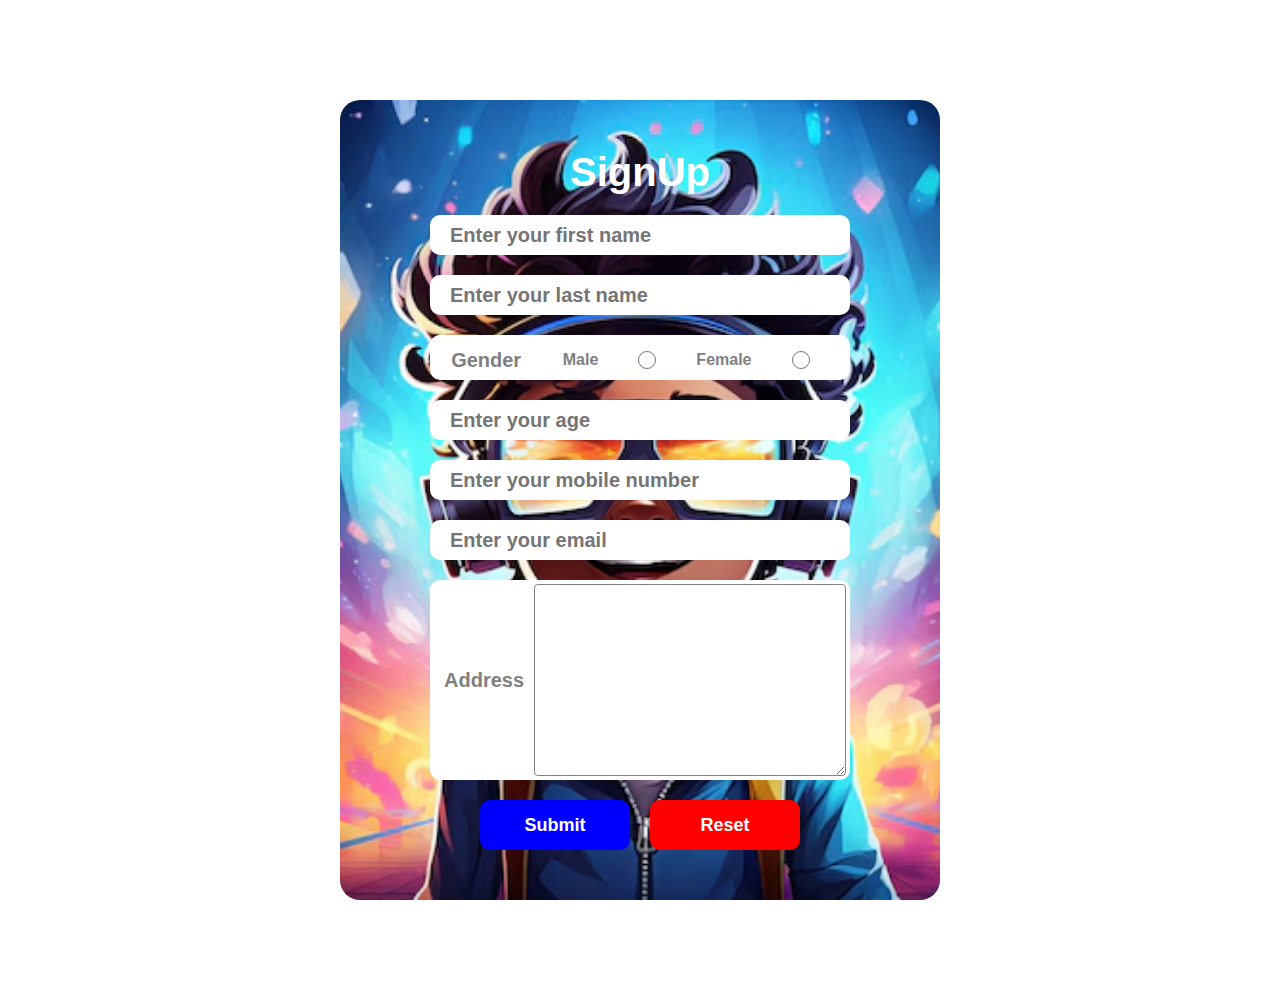
<file: Form.html>
<!DOCTYPE html>
<html lang="en">
<head>
  <meta charset="UTF-8">
  <meta name="viewport" content="width=device-width, initial-scale=1.0">
  <title>Document</title>
  <link rel="stylesheet" href="./Form.css">
</head>
<body>
  
  <div class="main">
    <section>
      <form class="form">
        <div>
          <h1>SignUp</h1>
        </div>
        <div>
          <input
            type="text"
            placeholder="Enter your first name"/>
        </div>
        <div>
          <input
            type="text"
            placeholder="Enter your last name"/>
        </div>
        
        <div class="radio">
          <div class="radioone"><label htmlFor="" class="label1">Gender</label></div>
          <div class="radiotwo">
            <label htmlFor="" >Male</label>
            <input type="radio" name="gender"  />
            <label htmlFor="" >Female</label>
            <input type="radio" name="gender"/>
          </div>
        </div>
        <div>
          <input type="number" maxLength={2} placeholder="Enter your age" />
        </div>
        <div>
          <input type="tel" placeholder="Enter your mobile number"  maxLength={10} />
        </div>
        <div>
            <input type="email" placeholder="Enter your email"/>
        </div>
        <div class="address">
          <label class="addressone">Address</label>
          <textarea rows={8} cols={20}  class="addresstwo" ></textarea>
          </div>
          <div class="btn">
          <div class="btn1">
            <button type="submit">Submit</button>
          </div>
          <div class="btn2">
            <button type="reset">Reset</button>
          </div>
          </div>
      </form>
    </section>
  </div>
</body>
</html>
</file>
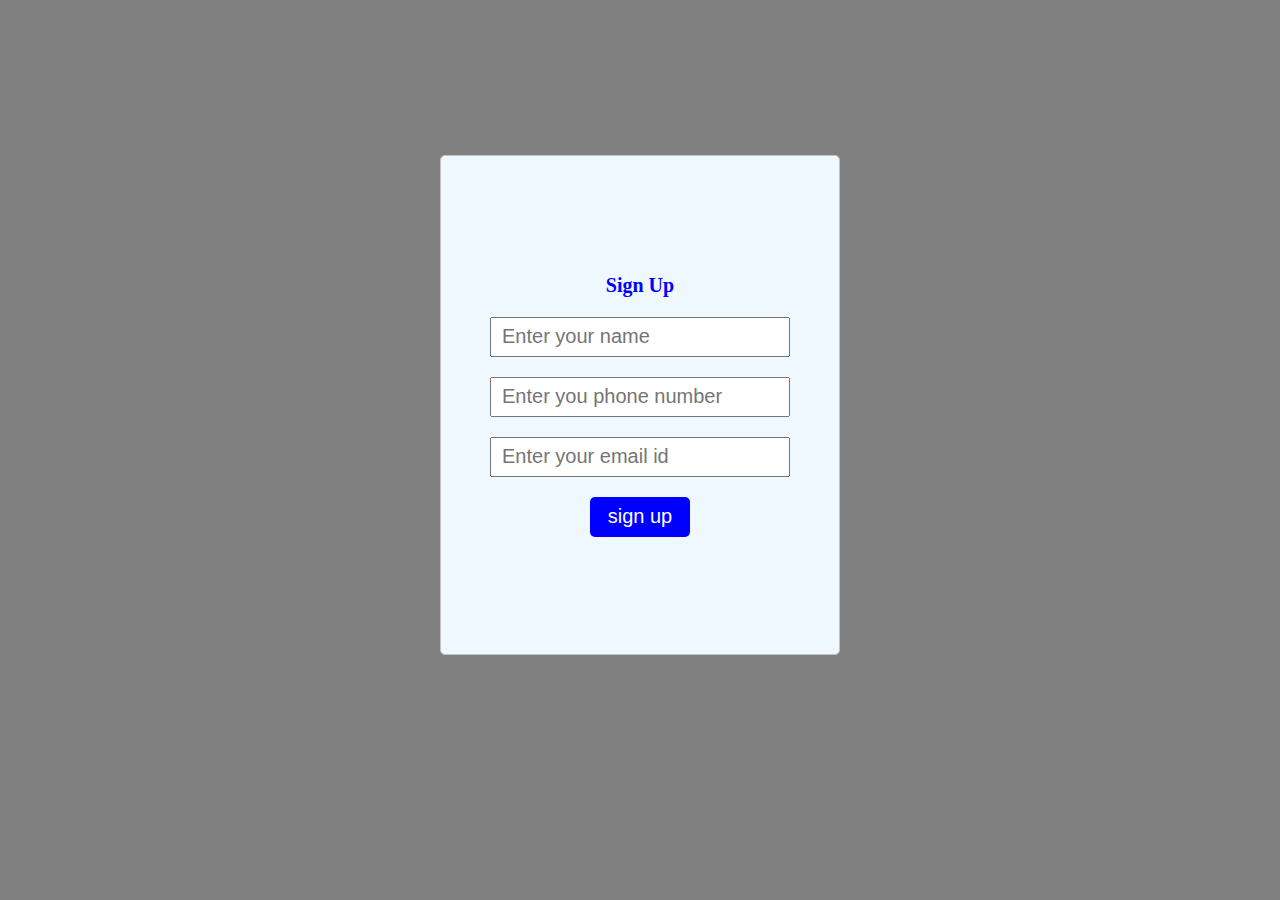
<file: signup.html>
<!DOCTYPE html>
<html lang="en">
<head>
    <meta charset="UTF-8">
    <meta name="viewport" content="width=device-width, initial-scale=1.0">
    <title>Sign up</title>
    <link rel="stylesheet" href="signup.css">
</head>
<body>

    <form action="">
        <h1>Sign Up </h1>

        <div>
            <input type="text" name="name" id="name" placeholder="Enter your name " required >
        </div>
        <div>
            <input type="tel" name="tel" id="tel" placeholder="Enter you phone number " required maxlength="10" pattern="[0-9]{10}" title="please enter a valid phone number">
        </div>
        <div>
            <input type="email" name="email" id="email" placeholder="Enter your email id" required >
        </div>

        <button type="submit">sign up</button>
        
    </form>
    
</body>
</html>
</file>
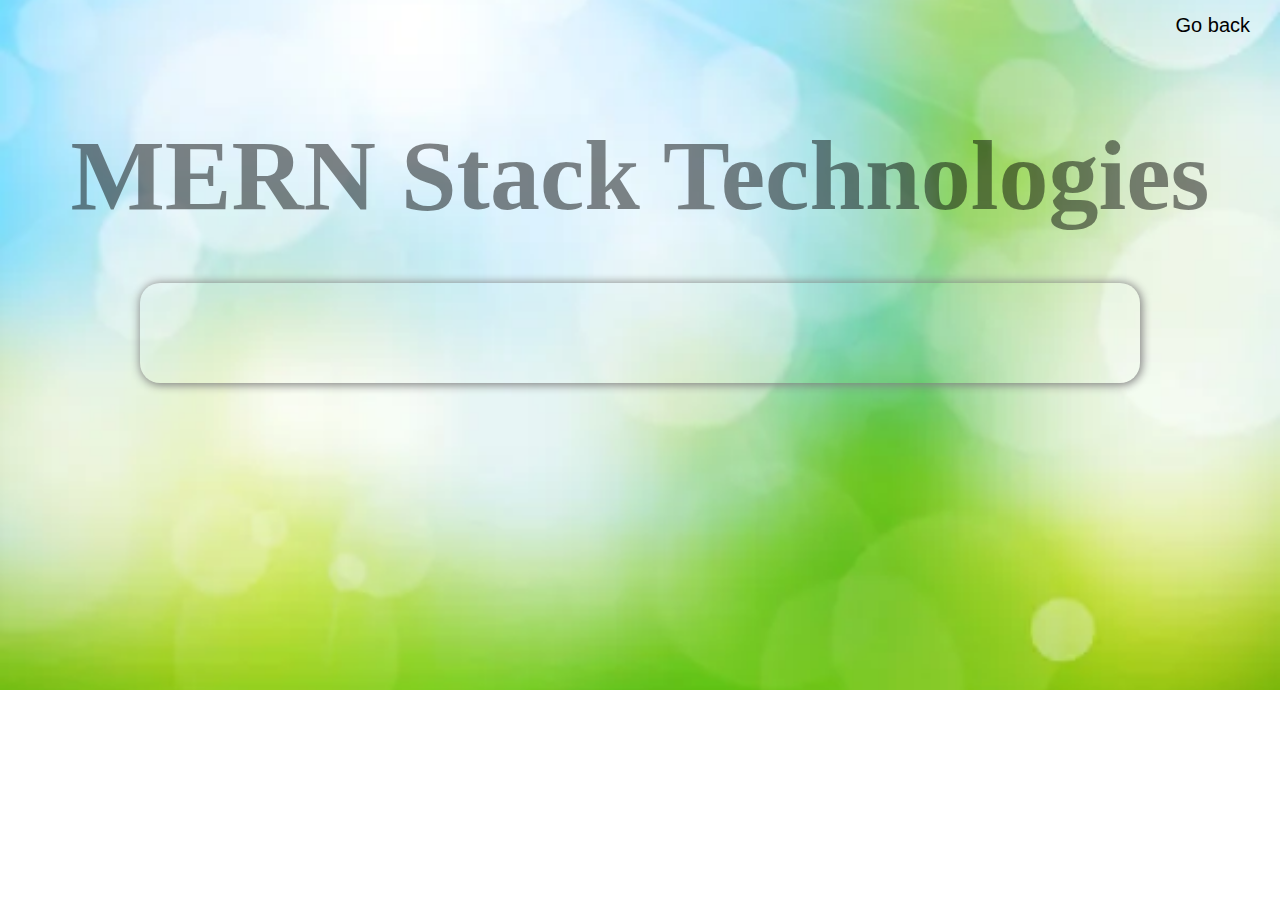
<file: skills.html>
<!DOCTYPE html>
<html lang="en">
  <head>
    <meta charset="UTF-8" />
    <meta name="viewport" content="width=device-width, initial-scale=1.0" />
    <title>Skills</title>
    <link
      rel="stylesheet"
      href="https://cdnjs.cloudflare.com/ajax/libs/font-awesome/6.5.2/css/all.min.css"
      integrity="sha512-SnH5WK+bZxgPHs44uWIX+LLJAJ9/2PkPKZ5QiAj6Ta86w+fsb2TkcmfRyVX3pBnMFcV7oQPJkl9QevSCWr3W6A=="
      crossorigin="anonymous"
      referrerpolicy="no-referrer"
    />
    <link rel="stylesheet" href="skills.css" />
  </head>
  <body>
    <section class="main-section">
      <button><a href="index.html">Go back</a></button>
      <h1>MERN Stack Technologies</h1>
      <div class="techs">
        <i class="fa-brands fa-html5"></i>
        <i class="fa-brands fa-css3"></i>
        <i class="fa-brands fa-js"></i>
        <i class="fa-brands fa-react"></i>
      </div>
    </section>
  </body>
</html>
</file>
<file: Form.css>
*{
    margin: 0;
    padding: 0;
    font-family: sans-serif;
    font-weight: 600;
}
.main{
    height: 1000px;
    width: 100%;
    background-size: cover; 
    background-position: center;
    background-repeat: no-repeat;
    display: flex;
    justify-content: center;
    align-items: center;

}
h1{
    color: white;
    font-size: 40px;
    font-family: sans-serif;
    font-weight: 800;
}
.form{
    height: 800px;
    width: 600px;
    background-image:url("./Anime.avif");
    background-size: cover; 
    background-position: center;
    background-repeat: no-repeat;
    display: flex;
    justify-content: center;
    align-items: center;
    flex-direction: column;
    gap: 20px;
    border-radius: 20px;
}


input{
    height: 40px;
    width: 400px;
    border: none;
    border-radius: 10px;
    padding-left: 20px;
    font-size: 20px;
}
.radio{
    height: 45px;
    width: 410px;
    display: flex;
    color: gray;
    background-color: #fff;
    border-radius: 10px;
    padding-left: 10px;
}
.radio input{
    height: 30px;
    width: 18px;
}
.radioone{
    height: 50px;
    width: 75px;
    display: flex;
    justify-content: center;
    align-items: center;
    padding-left: 10px;
}
.radiotwo{
    height: 50px;
    width: 340px;
    border-radius: 5px;
    display: flex;
    justify-content: center;
    align-items: center;
    gap: 40px;
}
.label1{
    font-size: 20px;
}
.address{
    height: 200px;
    width: 420px;
    display: flex;
    justify-content: center;
    align-items: center;
    flex-direction: row;
    gap: 20px;
    color: gray;
    background-color: white;
    border-radius: 10px;
}
.addressone{
    height: 200px;
    width: 70px;
    display: flex;
    align-items: center;
    padding-left: 10px;
    font-size: 20px;
}
.addresstwo{
    height: 170px;
    width: 270px;
    border: none;
    padding-top: 20px;
    border: 1px solid gray;
    border-radius: 4px;
    padding-right: 20px;
    font-size: 20px;
    padding-left: 20px;
}

.btn{
    height: 50px;
    width: 400px;
    display: flex;
    justify-content: center;
    align-items: center;
    gap: 20px;
}
.btn1 button{
    height: 50px;
    width: 150px;   
    display: flex;
    justify-content: center;
    align-items: center;
    background-color: blue;
    border-style: none;
    font-size: 18px;
    color: white;
    border-radius: 10px;
}
.btn2 button{
    height: 50px;
    width: 150px;   
    display: flex;
    justify-content: center;
    align-items: center;
    background-color: red;
    border-style: none;
    font-size: 18px;
    color: white;
    border-radius: 10px;
}
.btn1 button:hover{
    background-color: white;
    transition: 0.5s ease-in-out;
    border: 1px solid blue;
    color: black;
}
.btn2 button:hover{
    background-color: white;
    transition: 0.5s ease-in-out;
    border: 1px solid red;
    color: black;
}
</file>
<file: signup.css>
*{
    margin: 0;
    padding: 0;
    box-sizing: border-box;
    font-size: 20px;
}

body{
    display: flex;
    justify-content: center;
    align-items: center;
    height: 90vh;
    background-color: grey;
    
}
form{
    width: 400px;
    height: 500px;
    border: 1px solid rgb(197, 194, 194);
    display: flex;
    flex-direction: column;
    justify-content: center;
    align-items: center;
    gap: 20px;
    border-radius: 5px;
    background-color: aliceblue;;

}

input{
    width: 300px;
    height: 40px;
    padding-left: 10px;
}

button{
    width: 100px;
    height: 40px;
    cursor: pointer;
    background-color: blue;
    color: white;
    border: none;
    border-radius: 5px;
}

h1{
    color: blue;

}
</file>
<file: skills.css>
* {
  margin: 0;
  padding: 0;
  box-sizing: border-box;
}
.main-section {
  height: 690px;
  background-image: url("back.jpg");
  background-repeat: no-repeat;
  background-position: center;
  background-size: 100%;
}
h1 {
  font-size: 100px;
  color: rgba(0, 0, 0, 0.475);
  padding: 100px 50px 50px 50px;
  text-align: center;
}
div {
  width: 1000px;
  margin: 0px auto;
  padding: 50px;
  display: flex;
  align-items: center;
  justify-content: space-between;
  border-radius: 20px;
  box-shadow: 1px 1px 10px 1px gray;
  transition: all 2s ease-in-out;
}
div i {
  color: green;
  font-size: 200px;
  transition: all 2s ease-in-out;
}
div:hover {
  transform: scale(1.1, 1.1);
}
div i:hover {
  color: greenyellow;
}
button {
  border: none;
  outline: none;
  background: transparent;
}
button a {
  text-decoration: none;
  position: absolute;
  right: 30px;
  font-size: 20px;
  color: black;
}
</file>
